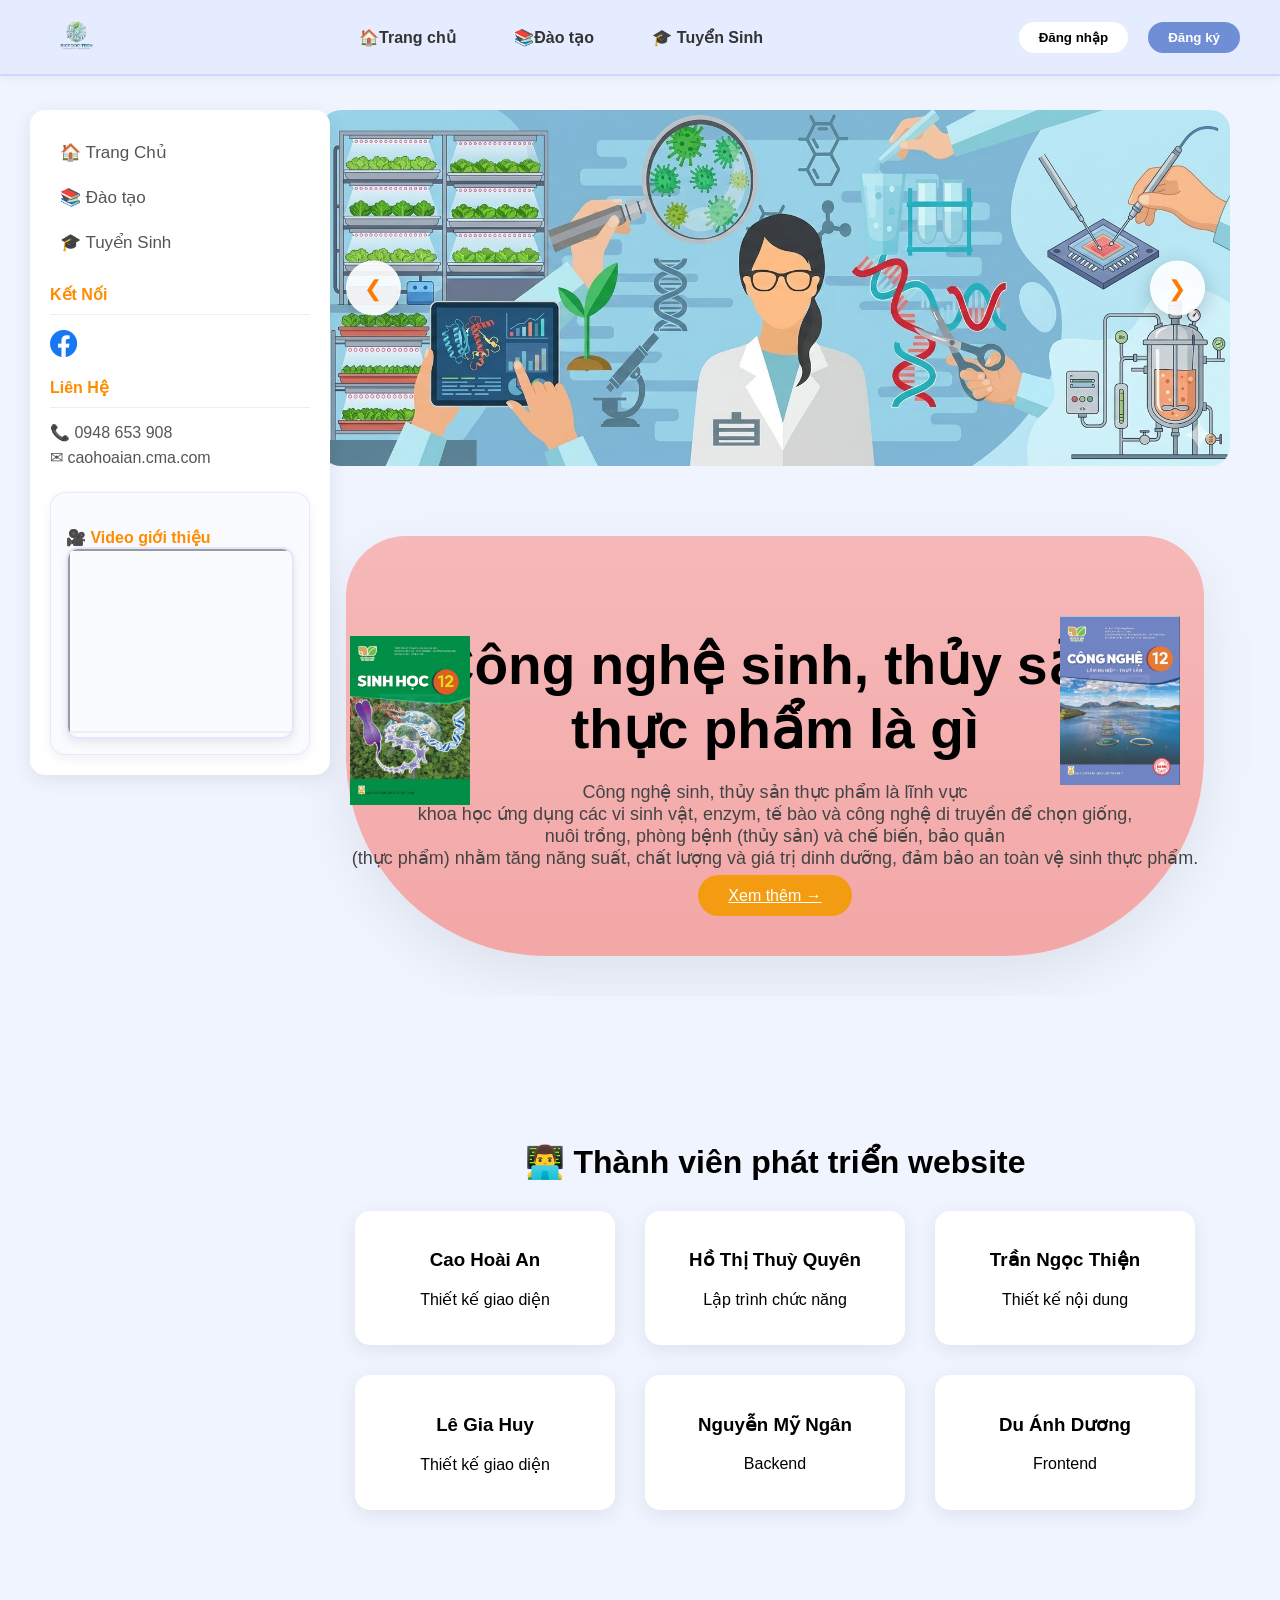
<file: index.html>
<!DOCTYPE html>
        <html lang="vi">
        <head>
        <meta charset="UTF-8">
        <meta name="viewport" content="width=device-width, initial-scale=1.0">
        <title>Nhóm 1</title>
        <link rel="stylesheet" href="https://cdnjs.cloudflare.com/ajax/libs/font-awesome/6.0.0/css/all.min.css">

        <style>

        :root {
            --primary-bg: #f0f4ff;
            --card-bg: rgba(255, 255, 255, 0.8);
            --accent-blue: #708ed6;
            --text-dark: #333;
            --shadow: 0 8px 32px rgba(0, 0, 0, 0.1);
        }

        body {
            font-family: 'Segoe UI', sans-serif;
            background-color: var(--primary-bg);
            margin: 0;
            padding: 0;
        }

        /* ===== HEADER ===== */
    header{
    display:flex;
    justify-content:space-between;
    align-items:center;

    padding:15px 40px;

    position:fixed;
    top:0;
    left:0;
    right:0;

    background:#e6ecff; /* màu menu mới */

    border-bottom:2px solid #cfd8ff; /* đường viền */

    box-shadow:0 2px 10px rgba(0,0,0,0.05);

    z-index:1000;
    box-sizing:border-box;
    }
    nav a{
    text-decoration:none;
    color:#333;
    margin:0 15px;
    font-weight:600;
    padding:6px 12px;
    border-radius:8px;
    transition:0.25s;
    }

    /* Hover menu trên */
    nav a:hover{
    background:#ffd86b;
    color:#000;
    box-shadow:0 2px 6px rgba(0,0,0,0.1);
    }
        .auth-buttons button {
            padding: 8px 20px;
            border-radius: 20px;
            border: none;
            cursor: pointer;
            margin-left: 10px;
            font-weight: bold;
        }

        .btn-login { background: white; border: 1px solid #ddd; }
        .btn-signup { background: var(--accent-blue); color: white; }

        /* ===== SLIDER ===== */
        .banner {
            position: relative;
            width: 90%;
            margin: 30px auto;
            overflow: hidden;
            border-radius: 20px;
            
        }

        .slides {
            display: flex;
            transition: transform 0.6s ease;
        }

        .slide {
            min-width: 100%;
        }

        .slide-img {
            width: 100%;
            height: auto;   /* QUAN TRỌNG */
            display: block;
        }

            

        /* ===== ARROWS ĐẸP HƠN ===== */
        .prev, .next {
            position: absolute;
            top: 50%;
            transform: translateY(-50%);
            width: 55px;
            height: 55px;
            border-radius: 50%;
            border: none;
            background: rgba(255,255,255,0.9);
            color: #ff7a00;
            font-size: 22px;
            cursor: pointer;
            display: flex;
            align-items: center;
            justify-content: center;
            transition: 0.3s;
            box-shadow: 0 5px 20px rgba(0,0,0,0.2);
        }

        .prev:hover, .next:hover {
            background: #ff7a00;
            color: white;
            transform: translateY(-50%) scale(1.1);
        }

        .prev { left: 25px; }
        .next { right: 25px; }
        /* ===== CONTENT GRID ===== */
        .container {
            max-width: 1200px;
            margin: 40px auto;
            padding: 0 20px;
        }

        .grid-layout {
            display: grid;
            grid-template-columns: 1.5fr 1fr 1fr;
            gap: 20px;
        }

        .card {
            background: var(--card-bg);
            border-radius: 20px;
            padding: 20px;
            box-shadow: var(--shadow);
        }

        .member-item {
            background: #eef2ff;
            padding: 10px;
            border-radius: 12px;
            margin-bottom: 8px;
            display: flex;
            align-items: center;
            text-decoration: none;
            color: inherit;
            transition: 0.3s;
        }

        .member-item:hover { background: #dce4ff; }

        .info-card {
            display: flex;
            gap: 10px;
            padding: 10px;
            background: white;
            border-radius: 12px;
            margin-bottom: 10px;
        }
        /* ===== SECTION VĂN HỌC DÂN GIAN ===== */

        .folk-section{
            width:100%;
            min-height:80vh;
            display:flex;
            flex-direction:column;
            justify-content:center;
            align-items:center;
            text-align:center;
            padding:80px 20px;
        }

        .folk-section h1{
            font-size:45px;
            margin-bottom:20px;
        }

        .folk-section p{
            max-width:700px;
            font-size:18px;
            line-height:1.7;
        }

        .folk-img img{
            width:320px;
            margin-top:30px;
        }

        /* HIỆU ỨNG XUẤT HIỆN */
        .reveal{
            opacity:0;
            transform: translateY(80px);
            transition: all 1s ease;
        }

        .reveal.active{
            opacity:1;
            transform: translateY(0);
        }
        /* HERO */

        .hero{
            position:relative;
            height:500px;
            display:flex;
            justify-content:center;
            align-items:center;
            text-align:center;
            overflow:hidden;
        }

        /* nền hồng */

        .hero-bg{
            position:absolute;
            width:85%;
            height:420px;
            background:linear-gradient(180deg,#f6b8b8,#f3a7a7);
            border-radius:60px 60px 200px 200px;
            top:40px;
            z-index:-1;
            box-shadow:0 20px 60px rgba(0,0,0,0.08);
        }

        /* chữ */

        .hero-content h1{
            font-size:55px;
            margin-bottom:20px;
        }

        .hero-content p{
            font-size:18px;
            color:#444;
        }

        /* nút */

        .btn-main{
            margin-top:20px;
            padding:12px 30px;
            border:none;
            border-radius:30px;
            background:#f39c12;
            color:white;
            font-size:16px;
            cursor:pointer;
        }

        .btn-main:hover{
            transform:scale(1.05);  
        }
        .book{
        position:absolute;
        width:120px;
        animation:floatBook 5s ease-in-out infinite;
        }

        .book1{
        left:80px;
        top:140px;
        }

        .book2{
        right:100px;
        top:120px;
        }

        @keyframes floatBook{

        0%{
        transform:translateY(0px) rotate(-5deg);
        }

        50%{
        transform:translateY(-25px) rotate(5deg);
        }

        100%{
        transform:translateY(0px) rotate(-5deg);
        }

        }
        .popup{
            display:none;
            position:fixed;
            top:0;
            left:0;
            width:100%;
            height:100%;
            background:rgba(0,0,0,0.5);
            justify-content:center;
            align-items:center;
        }

        .popup-content{
            background:white;
            padding:30px;
            width:350px;
            border-radius:15px;
            text-align:center;
        }

        .popup-content input{
            width:100%;
            padding:10px;
            margin:10px 0;
            border:1px solid #ccc;
            border-radius:8px;
        }

        .submit-btn{
            width:100%;
            padding:10px;
            background:#4CAF50;
            color:white;
            border:none;
            border-radius:8px;
            cursor:pointer;
        }

        .close{
            float:right;
            font-size:22px;
            cursor:pointer;
        }
        .auth-buttons{
        display:flex;
        align-items:center;
        gap:10px;
    }
    /* ===== SIDEBAR ===== */

    .sidebar{
        width:260px;
        position:fixed;   /* QUAN TRỌNG */
        left:30px;
        top:110px;

        background:white;
        border-radius:15px;
        padding:20px;

        box-shadow:0 5px 20px rgba(0,0,0,0.08);
    }
    .menu{
        list-style:none;
        padding:0;
        margin:0;
    }

    .menu li{
        padding:12px 10px;
        font-size:17px;
        color:#555;
        display:flex;
        align-items:center;
        gap:10px;
        cursor:pointer;
        border-radius:8px;
        transition:0.25s;
    }

    .menu li:hover{
        background:#fff3cd;
        color:#ff8c00;
    }

    /* Tiêu đề */
    .section-title{
        margin-top:20px;
        color:#ff8c00;
        font-weight:bold;
    }

    /* đường gạch */
    .divider{
        height:1px;
        background:#eee;
        margin:10px 0 15px 0;
    }

    /* icon mạng */
    .social{
        display:flex;
        gap:15px;
        margin-bottom:10px;
    }

    .social i{
        font-size:28px;
        cursor:pointer;
    }

    /* liên hệ */
    .contact p{
        margin:6px 0;
        color:#555;
    }
    body{
        margin-left:270px;
        padding-top:80px; /* tạo khoảng trống cho header */
    }
    .container{
        margin-left:320px;
    }
    .menu a{
        text-decoration:none;
        color:inherit;
        width:100%;
    }
    .logo img{
        height:40px;
        width:auto;
    }
    /* ===== MOBILE ===== */
@media (max-width: 768px){

header{
flex-direction:column;
gap:10px;
padding:15px;
}

nav{
display:flex;
flex-wrap:wrap;
justify-content:center;
}

.banner{
width:95%;
margin-top:120px;
}

/* Sidebar biến mất trên điện thoại */
.sidebar{
display:none;
}

/* bỏ margin lớn */
body{
margin-left:0;
}

.container{
margin-left:0;
}

/* grid tự xuống hàng */
.grid-layout{
grid-template-columns:1fr;
}

/* chữ hero nhỏ lại */
.hero-content h1{
font-size:30px;
}

.hero-content p{
font-size:15px;
}

/* ảnh sách nhỏ lại */
.book{
width:70px;
}

}
/* ===== VIDEO BOX BÊN PHẢI ===== */
.video-box{
    margin-top:25px;

    background:#f9fbff;
    border-radius:15px;

    padding:15px;

    border:1px solid #e5e9ff;

    box-shadow:0 4px 12px rgba(0,0,0,0.06);
}
/* tiêu đề */
.video-title{
    font-weight: 600;
    color: #ff8800;
    margin-bottom: 12px;
    font-size: 16px;
}

/* khung video */
.video-frame{
    border-radius:12px;
    overflow:hidden;

    border:2px solid #e2e6ff;

    box-shadow:0 4px 10px rgba(0,0,0,0.08);
}

/* hiệu ứng hover */
.video-frame:hover{
    transform: translateY(-4px);
    box-shadow: 
    0 0 0 3px #fff,
    0 10px 25px rgba(0,0,0,0.18);
}

/* video */
.video-frame iframe{
    width: 100%;
    height: 180px;
}
.member-section{
    width:90%;
    margin:80px auto;
    padding:40px 0;
    text-align:center;
}

.member-section h2{
    font-size:32px;
    margin-bottom:30px;
}

.member-grid{
    display:flex;
    justify-content:center;
    gap:30px;
    flex-wrap:wrap;
}

.member-card{
    width:220px;
    background:white;
    border-radius:15px;
    padding:20px;
    box-shadow:0 5px 20px rgba(0,0,0,0.08);
    transition:0.3s;
}

.member-card:hover{
    transform:translateY(-8px);
}

.member-card img{
    width:100px;
    height:100px;
    border-radius:50%;
    margin-bottom:10px;
}
        </style>

        </head>

        <body>

        <header>
           <div class="logo">
        <img src="logosinh.png" alt="Logo Website">  
    </div>

            <nav>
            <a href="index.html">🏠Trang chủ</a>
            <a href="nhom1muc2.html">📚Đào tạo</a>
           <a href="tuyensinh.html">🎓 Tuyển Sinh</a>
        </nav>

            <div class="auth-buttons">
                <button class="btn-login" onclick="openLogin()">Đăng nhập</button>

        <button class="btn-signup" onclick="openRegister()">Đăng ký</button>
            </div>
        </header>

        <!-- ===== SLIDER ===== -->
       <div class="banner">

<div class="slides">

<!-- Slide 1 -->
<div class="slide">
<img src="sinhhoc1.png" class="slide-img">
</div>

<!-- Slide 2 -->
<div class="slide">
<img src="sinhhoc2.png" class="slide-img">
</div>

<!-- Slide 3 -->
<div class="slide">
<img src="nhom1.jpg" class="slide-img">
</div>

</div>

<button class="prev">❮</button>
<button class="next">❯</button>

</div>
        <section class="hero reveal">

        <div class="hero-bg"></div>

        <div class="hero-content">

            <h1>Công nghệ sinh, thủy sản<br>
     thực phẩm là gì </h1>
            <p>
             Công nghệ sinh, thủy sản thực phẩm là lĩnh vực <br>khoa học ứng dụng các vi sinh vật, enzym, tế bào và công nghệ di truyền để chọn giống, <br>
             nuôi trồng, phòng bệnh (thủy sản) và chế biến, bảo quản <br>(thực phẩm) nhằm tăng năng suất, chất lượng và giá trị dinh dưỡng, đảm bảo an toàn vệ sinh thực phẩm. 
            </p>
    <a href="nhom1muc2.html" class="btn-main">Xem thêm →</a>
        </div>

        <!-- SÁCH BAY -->
        <img src="sgksinh.jpeg" class="book book1">
        <img src="sgkcn.png" class="book book2">

        </section>

        <script>
        const slides = document.querySelector('.slides');
        const slide = document.querySelectorAll('.slide');
        const nextBtn = document.querySelector('.next');
        const prevBtn = document.querySelector('.prev');

        let index = 0;
        const totalSlides = slide.length;

        function updateSlide() {
            slides.style.transform = `translateX(-${index * 100}%)`;
        }

        nextBtn.addEventListener('click', () => {
            index = (index + 1) % totalSlides;
            updateSlide();
        });

        prevBtn.addEventListener('click', () => {
            index = (index - 1 + totalSlides) % totalSlides;
            updateSlide();
        });
        </script>
        <script>

        function revealOnScroll(){
            const reveals = document.querySelectorAll(".reveal");

            for(let i = 0; i < reveals.length; i++){

                let windowHeight = window.innerHeight;
                let elementTop = reveals[i].getBoundingClientRect().top;
                let visible = 150;

                if(elementTop < windowHeight - visible){
                    reveals[i].classList.add("active");
                }
            }
        }

        window.addEventListener("scroll", revealOnScroll);

        </script>
        <script>

        function openLogin(){
            document.getElementById("loginForm").style.display="flex";
        }

        function openRegister(){
            document.getElementById("registerForm").style.display="flex";
        }

        function closeForm(id){
            document.getElementById(id).style.display="none";
        }

        function switchToRegister(){
            closeForm("loginForm");
            openRegister();
        }

        function switchToLogin(){
            closeForm("registerForm");
            openLogin();
        }

        </script>

        </section>

        <!-- FORM ĐĂNG NHẬP -->
        <div id="loginForm" class="popup">
            <div class="popup-content">
                <span class="close" onclick="closeForm('loginForm')">&times;</span>

                <h2>Đăng nhập</h2>

                <input type="text" id="loginUser" placeholder="Tên đăng nhập">
    <input type="password" id="loginPass" placeholder="Mật khẩu">

    <button class="submit-btn" onclick="login()">Đăng nhập</button>

                <p>Chưa có tài khoản?
                <a href="#" onclick="switchToRegister()">Đăng ký</a>
                </p>
            </div>
        </div>

        <!-- FORM ĐĂNG KÝ -->
        <div id="registerForm" class="popup">
            <div class="popup-content">
                <span class="close" onclick="closeForm('registerForm')">&times;</span>

                <h2>Đăng ký</h2>

             <input type="text" id="regUser" placeholder="Tên đăng nhập">
        <input type="email" id="regEmail" placeholder="Email">
        <input type="password" id="regPass" placeholder="Mật khẩu">

                <button class="submit-btn" onclick="register()">Đăng ký</button>

                <p>Đã có tài khoản?
                <a href="#" onclick="switchToLogin()">Đăng nhập</a>
                </p>
            </div>
        </div>
        <script>

        function register() {

        let username = document.getElementById("regUser").value;
        let email = document.getElementById("regEmail").value;
        let password = document.getElementById("regPass").value;

        if(username === "" || email === "" || password === ""){
        alert("Vui lòng nhập đầy đủ thông tin!");
        return;
        }

        localStorage.setItem("username", username);
        localStorage.setItem("password", password);

        alert("Đăng ký thành công!");

        closeForm('registerForm');

        }
    function login(){

    let username = document.getElementById("loginUser").value;
    let password = document.getElementById("loginPass").value;

    let savedUser = localStorage.getItem("username");
    let savedPass = localStorage.getItem("password");

    if(username === savedUser && password === savedPass){

    alert("Đăng nhập thành công!");

    closeForm("loginForm");

    /* Lưu trạng thái đăng nhập */
    localStorage.setItem("loggedUser", username);

    /* Hiển thị tài khoản */
    showUser();

    }
    else{
    alert("Sai tên đăng nhập hoặc mật khẩu!");
    }

    }
    function showUser(){

    let user = localStorage.getItem("loggedUser");

    if(user){

    document.querySelector(".auth-buttons").innerHTML =
    `
    <span style="font-weight:bold">👤 ${user}</span>
    <button onclick="logout()" class="btn-login">Đăng xuất</button>
    `;

    }

    }
    function logout(){

    localStorage.removeItem("loggedUser");

    location.reload();

    }
    showUser();
        </script>
 <div class="sidebar">

<ul class="menu">

<li>
<a href="index.html">🏠 Trang Chủ</a>
</li>

<li>
<a href="nhom1muc2.html">📚 Đào tạo</a>
</li>

<li>
<a href="tuyensinh.html">🎓 Tuyển Sinh</a>
</li>

</ul>

<div class="section-title">Kết Nối</div>
<div class="divider"></div>

<div class="social">
<a href="https://www.facebook.com/an.hoai.632958" target="_blank">
<i class="fab fa-facebook" style="color:#1877f2"></i>
</a>
</div>

<div class="section-title">Liên Hệ</div>
<div class="divider"></div>

<div class="contact">
<p>📞 0948 653 908</p>
<p>✉ caohoaian.cma.com</p>
</div>

<!-- VIDEO -->
<div class="video-box">

<div class="section-title">🎥 Video giới thiệu</div>

<div class="video-frame">

<iframe
src="https://www.youtube.com/embed/QEPJjM1hpuE"
allowfullscreen>
</iframe>

</div>

</div>

</div>
<section class="member-section">

<h2>👨‍💻 Thành viên phát triển website</h2>

<div class="member-grid">

<div class="member-card">

<h3>Cao Hoài An</h3>
<p>Thiết kế giao diện</p>
</div>

<div class="member-card">

<h3>Hồ Thị Thuỳ Quyên
</h3>
<p>Lập trình chức năng</p>
</div>

<div class="member-card">

<h3>Trần Ngọc Thiện
</h3>
<p>Thiết kế nội dung</p>
</div>

<div class="member-card">

<h3>Lê Gia Huy
</h3>
<p>Thiết kế giao diện</p>
</div>

<div class="member-card">

<h3>Nguyễn Mỹ Ngân
</h3>
<p>Backend</p>
</div>

<div class="member-card">

<h3>Du Ánh Dương
</h3>
<p>Frontend</p>
</div>

</div>

</section>
</file>
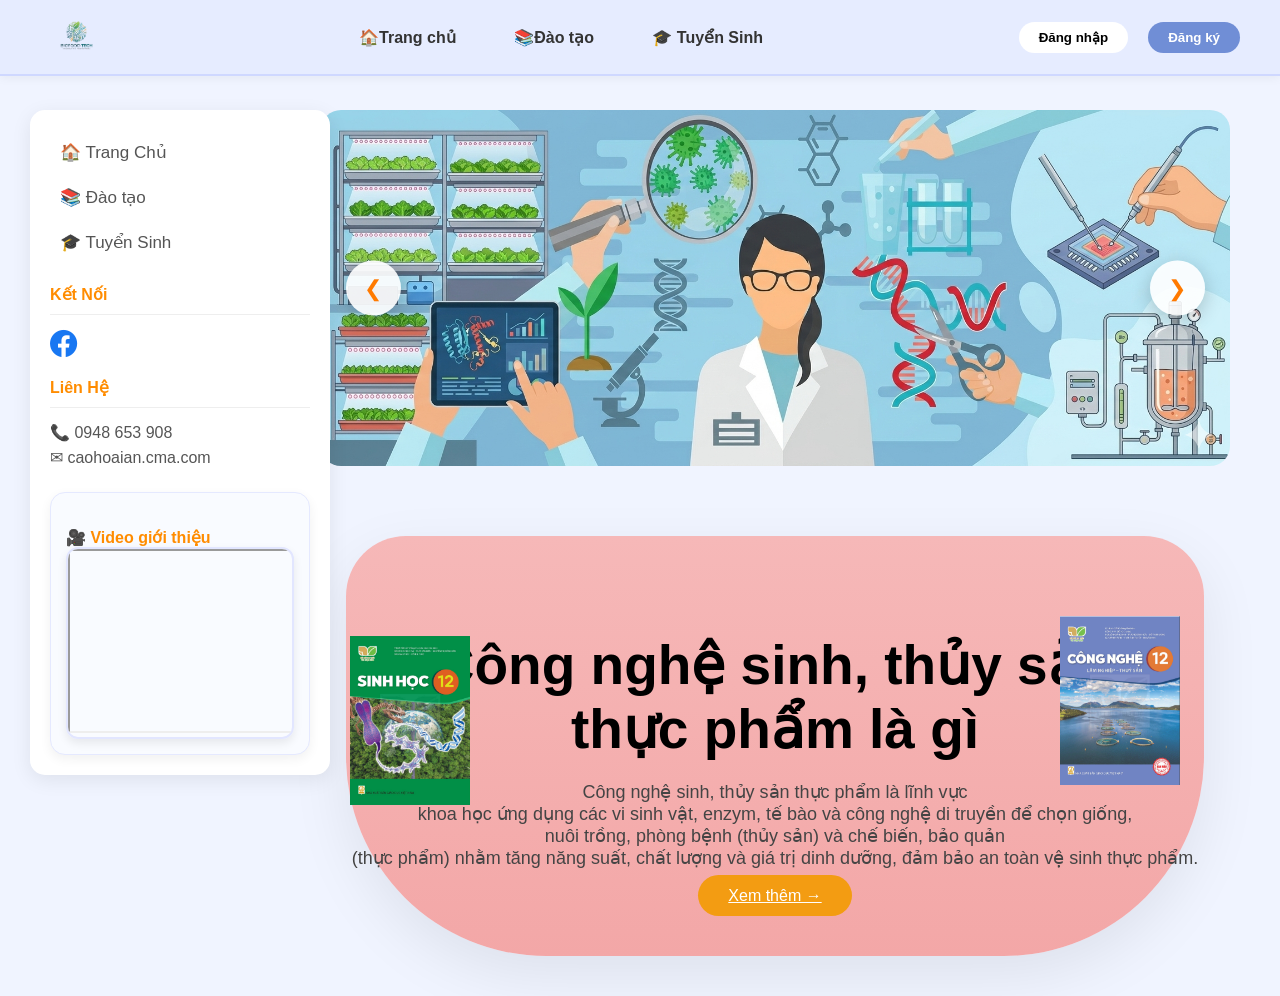
<file: nhom1.html>
<!DOCTYPE html>
        <html lang="vi">
        <head>
        <meta charset="UTF-8">
        <meta name="viewport" content="width=device-width, initial-scale=1.0">
        <title>Nhóm 1</title>
        <link rel="stylesheet" href="https://cdnjs.cloudflare.com/ajax/libs/font-awesome/6.0.0/css/all.min.css">

        <style>

        :root {
            --primary-bg: #f0f4ff;
            --card-bg: rgba(255, 255, 255, 0.8);
            --accent-blue: #708ed6;
            --text-dark: #333;
            --shadow: 0 8px 32px rgba(0, 0, 0, 0.1);
        }

        body {
            font-family: 'Segoe UI', sans-serif;
            background-color: var(--primary-bg);
            margin: 0;
            padding: 0;
        }

        /* ===== HEADER ===== */
    header{
    display:flex;
    justify-content:space-between;
    align-items:center;

    padding:15px 40px;

    position:fixed;
    top:0;
    left:0;
    right:0;

    background:#e6ecff; /* màu menu mới */

    border-bottom:2px solid #cfd8ff; /* đường viền */

    box-shadow:0 2px 10px rgba(0,0,0,0.05);

    z-index:1000;
    box-sizing:border-box;
    }
    nav a{
    text-decoration:none;
    color:#333;
    margin:0 15px;
    font-weight:600;
    padding:6px 12px;
    border-radius:8px;
    transition:0.25s;
    }

    /* Hover menu trên */
    nav a:hover{
    background:#ffd86b;
    color:#000;
    box-shadow:0 2px 6px rgba(0,0,0,0.1);
    }
        .auth-buttons button {
            padding: 8px 20px;
            border-radius: 20px;
            border: none;
            cursor: pointer;
            margin-left: 10px;
            font-weight: bold;
        }

        .btn-login { background: white; border: 1px solid #ddd; }
        .btn-signup { background: var(--accent-blue); color: white; }

        /* ===== SLIDER ===== */
        .banner {
            position: relative;
            width: 90%;
            margin: 30px auto;
            overflow: hidden;
            border-radius: 20px;
            
        }

        .slides {
            display: flex;
            transition: transform 0.6s ease;
        }

        .slide {
            min-width: 100%;
        }

        .slide-img {
            width: 100%;
            height: auto;   /* QUAN TRỌNG */
            display: block;
        }

            

        /* ===== ARROWS ĐẸP HƠN ===== */
        .prev, .next {
            position: absolute;
            top: 50%;
            transform: translateY(-50%);
            width: 55px;
            height: 55px;
            border-radius: 50%;
            border: none;
            background: rgba(255,255,255,0.9);
            color: #ff7a00;
            font-size: 22px;
            cursor: pointer;
            display: flex;
            align-items: center;
            justify-content: center;
            transition: 0.3s;
            box-shadow: 0 5px 20px rgba(0,0,0,0.2);
        }

        .prev:hover, .next:hover {
            background: #ff7a00;
            color: white;
            transform: translateY(-50%) scale(1.1);
        }

        .prev { left: 25px; }
        .next { right: 25px; }
        /* ===== CONTENT GRID ===== */
        .container {
            max-width: 1200px;
            margin: 40px auto;
            padding: 0 20px;
        }

        .grid-layout {
            display: grid;
            grid-template-columns: 1.5fr 1fr 1fr;
            gap: 20px;
        }

        .card {
            background: var(--card-bg);
            border-radius: 20px;
            padding: 20px;
            box-shadow: var(--shadow);
        }

        .member-item {
            background: #eef2ff;
            padding: 10px;
            border-radius: 12px;
            margin-bottom: 8px;
            display: flex;
            align-items: center;
            text-decoration: none;
            color: inherit;
            transition: 0.3s;
        }

        .member-item:hover { background: #dce4ff; }

        .info-card {
            display: flex;
            gap: 10px;
            padding: 10px;
            background: white;
            border-radius: 12px;
            margin-bottom: 10px;
        }
        /* ===== SECTION VĂN HỌC DÂN GIAN ===== */

        .folk-section{
            width:100%;
            min-height:80vh;
            display:flex;
            flex-direction:column;
            justify-content:center;
            align-items:center;
            text-align:center;
            padding:80px 20px;
        }

        .folk-section h1{
            font-size:45px;
            margin-bottom:20px;
        }

        .folk-section p{
            max-width:700px;
            font-size:18px;
            line-height:1.7;
        }

        .folk-img img{
            width:320px;
            margin-top:30px;
        }

        /* HIỆU ỨNG XUẤT HIỆN */
        .reveal{
            opacity:0;
            transform: translateY(80px);
            transition: all 1s ease;
        }

        .reveal.active{
            opacity:1;
            transform: translateY(0);
        }
        /* HERO */

        .hero{
            position:relative;
            height:500px;
            display:flex;
            justify-content:center;
            align-items:center;
            text-align:center;
            overflow:hidden;
        }

        /* nền hồng */

        .hero-bg{
            position:absolute;
            width:85%;
            height:420px;
            background:linear-gradient(180deg,#f6b8b8,#f3a7a7);
            border-radius:60px 60px 200px 200px;
            top:40px;
            z-index:-1;
            box-shadow:0 20px 60px rgba(0,0,0,0.08);
        }

        /* chữ */

        .hero-content h1{
            font-size:55px;
            margin-bottom:20px;
        }

        .hero-content p{
            font-size:18px;
            color:#444;
        }

        /* nút */

        .btn-main{
            margin-top:20px;
            padding:12px 30px;
            border:none;
            border-radius:30px;
            background:#f39c12;
            color:white;
            font-size:16px;
            cursor:pointer;
        }

        .btn-main:hover{
            transform:scale(1.05);  
        }
        .book{
        position:absolute;
        width:120px;
        animation:floatBook 5s ease-in-out infinite;
        }

        .book1{
        left:80px;
        top:140px;
        }

        .book2{
        right:100px;
        top:120px;
        }

        @keyframes floatBook{

        0%{
        transform:translateY(0px) rotate(-5deg);
        }

        50%{
        transform:translateY(-25px) rotate(5deg);
        }

        100%{
        transform:translateY(0px) rotate(-5deg);
        }

        }
        .popup{
            display:none;
            position:fixed;
            top:0;
            left:0;
            width:100%;
            height:100%;
            background:rgba(0,0,0,0.5);
            justify-content:center;
            align-items:center;
        }

        .popup-content{
            background:white;
            padding:30px;
            width:350px;
            border-radius:15px;
            text-align:center;
        }

        .popup-content input{
            width:100%;
            padding:10px;
            margin:10px 0;
            border:1px solid #ccc;
            border-radius:8px;
        }

        .submit-btn{
            width:100%;
            padding:10px;
            background:#4CAF50;
            color:white;
            border:none;
            border-radius:8px;
            cursor:pointer;
        }

        .close{
            float:right;
            font-size:22px;
            cursor:pointer;
        }
        .auth-buttons{
        display:flex;
        align-items:center;
        gap:10px;
    }
    /* ===== SIDEBAR ===== */

    .sidebar{
        width:260px;
        position:fixed;   /* QUAN TRỌNG */
        left:30px;
        top:110px;

        background:white;
        border-radius:15px;
        padding:20px;

        box-shadow:0 5px 20px rgba(0,0,0,0.08);
    }
    .menu{
        list-style:none;
        padding:0;
        margin:0;
    }

    .menu li{
        padding:12px 10px;
        font-size:17px;
        color:#555;
        display:flex;
        align-items:center;
        gap:10px;
        cursor:pointer;
        border-radius:8px;
        transition:0.25s;
    }

    .menu li:hover{
        background:#fff3cd;
        color:#ff8c00;
    }

    /* Tiêu đề */
    .section-title{
        margin-top:20px;
        color:#ff8c00;
        font-weight:bold;
    }

    /* đường gạch */
    .divider{
        height:1px;
        background:#eee;
        margin:10px 0 15px 0;
    }

    /* icon mạng */
    .social{
        display:flex;
        gap:15px;
        margin-bottom:10px;
    }

    .social i{
        font-size:28px;
        cursor:pointer;
    }

    /* liên hệ */
    .contact p{
        margin:6px 0;
        color:#555;
    }
    body{
        margin-left:270px;
        padding-top:80px; /* tạo khoảng trống cho header */
    }
    .container{
        margin-left:320px;
    }
    .menu a{
        text-decoration:none;
        color:inherit;
        width:100%;
    }
    .logo img{
        height:40px;
        width:auto;
    }
    /* ===== MOBILE ===== */
@media (max-width: 768px){

header{
flex-direction:column;
gap:10px;
padding:15px;
}

nav{
display:flex;
flex-wrap:wrap;
justify-content:center;
}

.banner{
width:95%;
margin-top:120px;
}

/* Sidebar biến mất trên điện thoại */
.sidebar{
display:none;
}

/* bỏ margin lớn */
body{
margin-left:0;
}

.container{
margin-left:0;
}

/* grid tự xuống hàng */
.grid-layout{
grid-template-columns:1fr;
}

/* chữ hero nhỏ lại */
.hero-content h1{
font-size:30px;
}

.hero-content p{
font-size:15px;
}

/* ảnh sách nhỏ lại */
.book{
width:70px;
}

}
/* ===== VIDEO BOX BÊN PHẢI ===== */
.video-box{
    margin-top:25px;

    background:#f9fbff;
    border-radius:15px;

    padding:15px;

    border:1px solid #e5e9ff;

    box-shadow:0 4px 12px rgba(0,0,0,0.06);
}
/* tiêu đề */
.video-title{
    font-weight: 600;
    color: #ff8800;
    margin-bottom: 12px;
    font-size: 16px;
}

/* khung video */
.video-frame{
    border-radius:12px;
    overflow:hidden;

    border:2px solid #e2e6ff;

    box-shadow:0 4px 10px rgba(0,0,0,0.08);
}

/* hiệu ứng hover */
.video-frame:hover{
    transform: translateY(-4px);
    box-shadow: 
    0 0 0 3px #fff,
    0 10px 25px rgba(0,0,0,0.18);
}

/* video */
.video-frame iframe{
    width: 100%;
    height: 180px;
}
        </style>

        </head>

        <body>

        <header>
           <div class="logo">
        <img src="logosinh.png" alt="Logo Website">  
    </div>

            <nav>
            <a href="nhom1.html">🏠Trang chủ</a>
            <a href="nhom1muc2.html">📚Đào tạo</a>
           <a href="tuyensinh.html">🎓 Tuyển Sinh</a>
        </nav>

            <div class="auth-buttons">
                <button class="btn-login" onclick="openLogin()">Đăng nhập</button>

        <button class="btn-signup" onclick="openRegister()">Đăng ký</button>
            </div>
        </header>

        <!-- ===== SLIDER ===== -->
        <div class="banner">
            <div class="slides">
                <div class="slide">
                    <div>
            <img src="sinhhoc1.png" alt="hình nền" class="slide-img" >
            </div>
                    
                </div>  
            <img src="sinhhoc2.png" alt="hình nền" class="slide-img">
                <div class="slide">
                    <div>
                       
                    </div>
                </div>
            </div>

            <button class="prev">❮</button>
            <button class="next">❯</button>
        </div>
        <section class="hero reveal">

        <div class="hero-bg"></div>

        <div class="hero-content">

            <h1>Công nghệ sinh, thủy sản<br>
     thực phẩm là gì </h1>
            <p>
             Công nghệ sinh, thủy sản thực phẩm là lĩnh vực <br>khoa học ứng dụng các vi sinh vật, enzym, tế bào và công nghệ di truyền để chọn giống, <br>
             nuôi trồng, phòng bệnh (thủy sản) và chế biến, bảo quản <br>(thực phẩm) nhằm tăng năng suất, chất lượng và giá trị dinh dưỡng, đảm bảo an toàn vệ sinh thực phẩm. 
            </p>
    <a href="nhom1muc2.html" class="btn-main">Xem thêm →</a>
        </div>

        <!-- SÁCH BAY -->
        <img src="sgksinh.jpeg" class="book book1">
        <img src="sgkcn.png" class="book book2">

        </section>

        <script>
        const slides = document.querySelector('.slides');
        const slide = document.querySelectorAll('.slide');
        const nextBtn = document.querySelector('.next');
        const prevBtn = document.querySelector('.prev');

        let index = 0;
        const totalSlides = slide.length;

        function updateSlide() {
            slides.style.transform = `translateX(-${index * 100}%)`;
        }

        nextBtn.addEventListener('click', () => {
            index = (index + 1) % totalSlides;
            updateSlide();
        });

        prevBtn.addEventListener('click', () => {
            index = (index - 1 + totalSlides) % totalSlides;
            updateSlide();
        });
        </script>
        <script>

        function revealOnScroll(){
            const reveals = document.querySelectorAll(".reveal");

            for(let i = 0; i < reveals.length; i++){

                let windowHeight = window.innerHeight;
                let elementTop = reveals[i].getBoundingClientRect().top;
                let visible = 150;

                if(elementTop < windowHeight - visible){
                    reveals[i].classList.add("active");
                }
            }
        }

        window.addEventListener("scroll", revealOnScroll);

        </script>
        <script>

        function openLogin(){
            document.getElementById("loginForm").style.display="flex";
        }

        function openRegister(){
            document.getElementById("registerForm").style.display="flex";
        }

        function closeForm(id){
            document.getElementById(id).style.display="none";
        }

        function switchToRegister(){
            closeForm("loginForm");
            openRegister();
        }

        function switchToLogin(){
            closeForm("registerForm");
            openLogin();
        }

        </script>

        </section>

        <!-- FORM ĐĂNG NHẬP -->
        <div id="loginForm" class="popup">
            <div class="popup-content">
                <span class="close" onclick="closeForm('loginForm')">&times;</span>

                <h2>Đăng nhập</h2>

                <input type="text" id="loginUser" placeholder="Tên đăng nhập">
    <input type="password" id="loginPass" placeholder="Mật khẩu">

    <button class="submit-btn" onclick="login()">Đăng nhập</button>

                <p>Chưa có tài khoản?
                <a href="#" onclick="switchToRegister()">Đăng ký</a>
                </p>
            </div>
        </div>

        <!-- FORM ĐĂNG KÝ -->
        <div id="registerForm" class="popup">
            <div class="popup-content">
                <span class="close" onclick="closeForm('registerForm')">&times;</span>

                <h2>Đăng ký</h2>

             <input type="text" id="regUser" placeholder="Tên đăng nhập">
        <input type="email" id="regEmail" placeholder="Email">
        <input type="password" id="regPass" placeholder="Mật khẩu">

                <button class="submit-btn" onclick="register()">Đăng ký</button>

                <p>Đã có tài khoản?
                <a href="#" onclick="switchToLogin()">Đăng nhập</a>
                </p>
            </div>
        </div>
        <script>

        function register() {

        let username = document.getElementById("regUser").value;
        let email = document.getElementById("regEmail").value;
        let password = document.getElementById("regPass").value;

        if(username === "" || email === "" || password === ""){
        alert("Vui lòng nhập đầy đủ thông tin!");
        return;
        }

        localStorage.setItem("username", username);
        localStorage.setItem("password", password);

        alert("Đăng ký thành công!");

        closeForm('registerForm');

        }
    function login(){

    let username = document.getElementById("loginUser").value;
    let password = document.getElementById("loginPass").value;

    let savedUser = localStorage.getItem("username");
    let savedPass = localStorage.getItem("password");

    if(username === savedUser && password === savedPass){

    alert("Đăng nhập thành công!");

    closeForm("loginForm");

    /* Lưu trạng thái đăng nhập */
    localStorage.setItem("loggedUser", username);

    /* Hiển thị tài khoản */
    showUser();

    }
    else{
    alert("Sai tên đăng nhập hoặc mật khẩu!");
    }

    }
    function showUser(){

    let user = localStorage.getItem("loggedUser");

    if(user){

    document.querySelector(".auth-buttons").innerHTML =
    `
    <span style="font-weight:bold">👤 ${user}</span>
    <button onclick="logout()" class="btn-login">Đăng xuất</button>
    `;

    }

    }
    function logout(){

    localStorage.removeItem("loggedUser");

    location.reload();

    }
    showUser();
        </script>
 <div class="sidebar">

<ul class="menu">

<li>
<a href="nhom1.html">🏠 Trang Chủ</a>
</li>

<li>
<a href="nhom1muc2.html">📚 Đào tạo</a>
</li>

<li>
<a href="tuyensinh.html">🎓 Tuyển Sinh</a>
</li>

</ul>

<div class="section-title">Kết Nối</div>
<div class="divider"></div>

<div class="social">
<a href="https://www.facebook.com/an.hoai.632958" target="_blank">
<i class="fab fa-facebook" style="color:#1877f2"></i>
</a>
</div>

<div class="section-title">Liên Hệ</div>
<div class="divider"></div>

<div class="contact">
<p>📞 0948 653 908</p>
<p>✉ caohoaian.cma.com</p>
</div>

<!-- VIDEO -->
<div class="video-box">

<div class="section-title">🎥 Video giới thiệu</div>

<div class="video-frame">

<iframe
src="https://www.youtube.com/embed/QEPJjM1hpuE"
allowfullscreen>
</iframe>

</div>

</div>

</div>
</file>
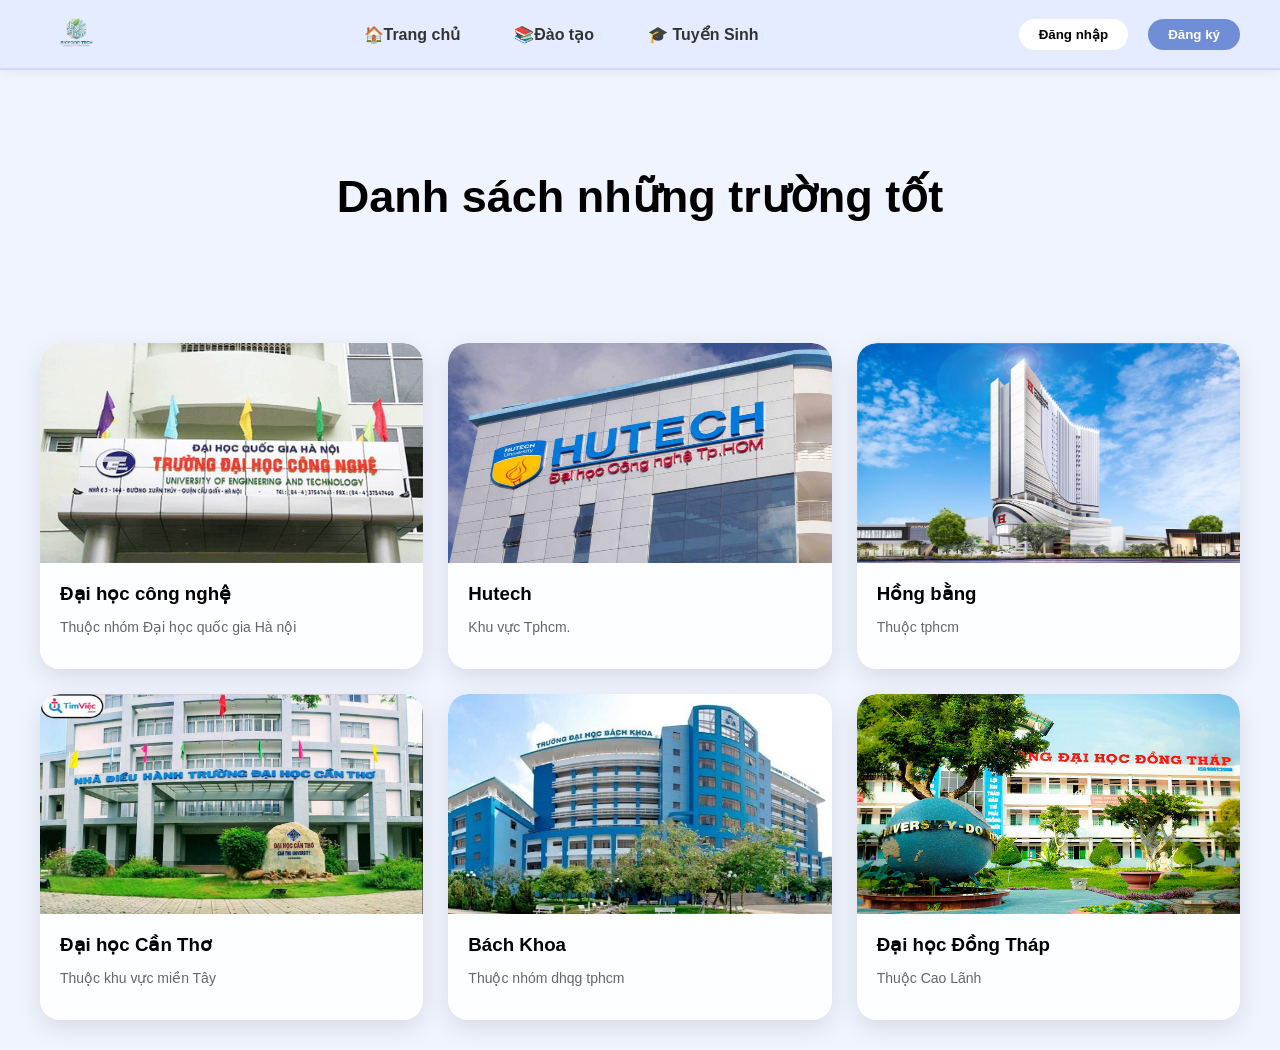
<file: nhom1muc2.html>
<!DOCTYPE html>
<html lang="vi">
<head>
<meta charset="UTF-8">
<meta name="viewport" content="width=device-width, initial-scale=1.0">
<title>Đào tạo</title>

<link rel="stylesheet" href="https://cdnjs.cloudflare.com/ajax/libs/font-awesome/6.0.0/css/all.min.css">

<style>

:root {
    --primary-bg: #f0f4ff;
    --card-bg: rgba(255,255,255,0.9);
        --accent-blue: #708ed6;
        --text-dark: #333;
    --shadow: 0 8px 25px rgba(0,0,0,0.1);
}

body{
font-family:'Segoe UI',sans-serif;
background:var(--primary-bg);
margin:0;
}

/* HEADER giống hệt */
header{
display:flex;
align-items:center;
justify-content:space-between;

padding:15px 40px;
height:70px;

position:fixed;
top:0;
left:0;
right:0;

background:#e6ecff; /* màu menu khác nền */

border-bottom:2px solid #cfd8ff; /* đường viền */

box-shadow:0 2px 10px rgba(0,0,0,0.05);

z-index:1000;

box-sizing:border-box;
}
nav a{
text-decoration:none;
color:var(--text-dark);
margin:0 15px;
font-weight:500;
padding:6px 12px;
border-radius:8px;
transition:0.25s;
}

.menu a:hover{
background:#ffd86b;
color:#000;
box-shadow:0 2px 6px rgba(0,0,0,0.1);
}
.auth-buttons button{
padding:8px 20px;
border-radius:20px;
border:none;
cursor:pointer;
margin-left:10px;
font-weight:bold;
}

.btn-login{
background:white;
border:1px solid #ddd;
}

.btn-signup{
background:var(--accent-blue);
color:white;
}

/* banner tiêu đề */

.page-title{
text-align:center;
padding:60px 20px;
}

.page-title h1{
font-size:45px;
}

/* GRID tác phẩm */

.tacpham-container{
max-width:1200px;
margin:auto;
padding:30px;
display:grid;
grid-template-columns:repeat(3,1fr);
gap:25px;
}

.tacpham-card{
background:var(--card-bg);
border-radius:20px;
overflow:hidden;
box-shadow:var(--shadow);
transition:0.3s;
cursor:pointer;
}

.tacpham-card:hover{
transform:translateY(-8px);
}

.tacpham-img{
width:100%;
height:220px;     /* chiều cao khung ảnh */
 /* tự cắt ảnh để vừa khung */
border-top-left-radius:20px;
border-top-right-radius:20px;
display:block;
}

.tacpham-content{
padding:20px;
}

.tacpham-content h3{
margin:0;
}

.tacpham-content p{
font-size:14px;
color:#666;
}

/* popup chi tiết */

.popup{
position:fixed;
top:0;
left:0;
width:100%;
height:100%;

background:rgba(0,0,0,0.6);

display:none;
justify-content:center;
align-items:center;

z-index:1500;   /* cao hơn header */
}
.popup-box{
background:white;
padding:40px;
border-radius:20px;
width:800px;
text-align:center;
  max-height: 80vh;   /* chiều cao tối đa */
    overflow-y: auto;   /* cho phép kéo xuống */
}

.close{
position:absolute;
top:20px;
right:25px;
font-size:28px;
cursor:pointer;

color:#333;

z-index:2000;   /* QUAN TRỌNG */
}
.tacgia{
    margin-top:5px;
    margin-bottom:10px;
    font-size:14px;
}

.tacgia b{
    color:#000;
    margin-right:8px;
}
.logo img{
    height:40px;
    width:auto;
}

.menu a{
text-decoration:none;
color:#333;
margin:0 15px;
font-weight:600;
padding:6px 12px;
border-radius:8px;
transition:0.25s;
}

.menu a:hover{
background:#ffd86b;
}
body{
font-family:'Segoe UI',sans-serif;
background:var(--primary-bg);
margin:0;
padding-top:80px;
}
.menu{
display:flex;
align-items:center;
}
.auth-buttons{
display:flex;
align-items:center;
gap:10px;
}
body{
font-family:'Segoe UI',sans-serif;
background:var(--primary-bg);
margin:0;
padding-top:80px;
}
.popup-content{
background:white;
padding:30px;
width:350px;
border-radius:15px;
text-align:center;
position:relative;
}

.popup-content input{
width:100%;
padding:10px;
margin:10px 0;
border:1px solid #ccc;
border-radius:8px;
}

.submit-btn{
width:100%;
padding:10px;
background:#4CAF50;
color:white;
border:none;
border-radius:8px;
cursor:pointer;
font-weight:bold;
}

.submit-btn:hover{
background:#45a049;
}
/* ===== MOBILE ===== */
@media (max-width: 768px){

header{
flex-direction:column;
gap:10px;
padding:15px;
}

nav{
display:flex;
flex-wrap:wrap;
justify-content:center;
}

.banner{
width:95%;
margin-top:120px;
}

/* Sidebar biến mất trên điện thoại */
.sidebar{
display:none;
}

/* bỏ margin lớn */
body{
margin-left:0;
}

.container{
margin-left:0;
}

/* grid tự xuống hàng */
.grid-layout{
grid-template-columns:1fr;
}

/* chữ hero nhỏ lại */
.hero-content h1{
font-size:30px;
}

.hero-content p{
font-size:15px;
}

/* ảnh sách nhỏ lại */
.book{
width:70px;
}

}
</style>
</head>

<body>

<header>

     <div class="logo">
    <img src="logosinh.png" alt="Logo Website">  
</div>


<nav class="menu">
    <a href="index.html">🏠Trang chủ</a>
    <a href="nhom1muc2.html">📚Đào tạo</a>
     <a href="tuyensinh.html">🎓 Tuyển Sinh</a>
</nav>
<div class="auth-buttons">
<button class="btn-login" onclick="openLogin()">Đăng nhập</button>
<button class="btn-signup" onclick="openRegister()">Đăng ký</button>
</div>

</header>

<div class="page-title">
<h1>Danh sách những trường tốt</h1>
</div>

<div class="tacpham-container">

<!-- TÁC PHẨM 1 -->
<div class="tacpham-card" onclick="openPopup('Đại học công nghệ')">
<img src="dhcn.gif" class="tacpham-img">
<div class="tacpham-content">
<h3>Đại học công nghệ</h3>
<p>Thuộc nhóm Đại học quốc gia Hà nội</p>
</div>
</div>

<!-- TÁC PHẨM 2 -->
<div class="tacpham-card" onclick="openPopup('Hutech')">
<img src="hutech.jpg" class="tacpham-img">
<div class="tacpham-content">
<h3>Hutech</h3>
<p>Khu vực Tphcm.</p>
</div>
</div>

<!-- TÁC PHẨM 3 -->
<div class="tacpham-card" onclick="openPopup('Hồng Bằng')">
<img src="hongbang.jpg" class="tacpham-img">
<div class="tacpham-content">
<h3>Hồng bằng</h3>
<p>Thuộc tphcm</p>
</div>
</div>

<!-- TÁC PHẨM 4 -->
<div class="tacpham-card" onclick="openPopup('Đại học Cần Thơ')">
<img src="dhct.jpg" class="tacpham-img">
<div class="tacpham-content">
<h3>Đại học Cần Thơ</h3>
<p>Thuộc khu vực miền Tây</p>
</div>
</div>

<div class="tacpham-card" onclick="openPopup('Bách Khoa')">
<img src="bku.jpg" class="tacpham-img">
<div class="tacpham-content">
<h3>Bách Khoa</h3>
<p>Thuộc nhóm dhqg tphcm</p>
</div>
</div>

<div class="tacpham-card" onclick="openPopup('Đại học Đồng Tháp')">
<img src="SPD.jpg" class="tacpham-img">
<div class="tacpham-content">
<h3>Đại học Đồng Tháp</h3>
<p>Thuộc Cao Lãnh</p>
</div>
</div>


</div>


<!-- POPUP -->

<div class="popup" id="popup">

<div class="close" onclick="closePopup()">✖</div>
<div class="popup-box">

<h2 id="popup-title"></h2>

<p id="popup-content"></p>

</div>

</div>

<script>

function openPopup(title){

let content="";

if(title=="Đại học công nghệ"){
content= ` Công nghệ thực phẩm, công nghệ sinh `    ;
}

if(title=="Hutech"){
content=`Công nghệ thủy sản chương trình Hàn Quốc`;
}
if(title=="Hồng Bằng"){
content=`Công nghệ sinh`;
}
if(title=="Đại học Cần Thơ"){
content=`Công nghệ thực phẩm.`;
}
if(title=="Bách Khoa"){
content=`Công nghệ sinh.`;
}
if(title=="Đại học Đồng Tháp"){
content=`Công nghệ thực phẩm`;
}



document.getElementById("popup").style.display="flex";
document.getElementById("popup-title").innerText=title;
document.getElementById("popup-content").innerHTML = content;
}
function closePopup(){
document.getElementById("popup").style.display="none";
}

</script>
<!-- FORM ĐĂNG NHẬP -->
<div id="loginForm" class="popup">
<div class="popup-content">

<span class="close" onclick="closeForm('loginForm')">&times;</span>

<h2>Đăng nhập</h2>

<input type="text" id="loginUser" placeholder="Tên đăng nhập">
<input type="password" id="loginPass" placeholder="Mật khẩu">

<button class="submit-btn" onclick="login()">Đăng nhập</button>

<p>Chưa có tài khoản?
<a href="#" onclick="switchToRegister()">Đăng ký</a>
</p>

</div>
</div>

<!-- FORM ĐĂNG KÝ -->

<div id="registerForm" class="popup">
<div class="popup-content">

<span class="close" onclick="closeForm('registerForm')">&times;</span>

<h2>Đăng ký</h2>

<input type="text" id="regUser" placeholder="Tên đăng nhập">
<input type="email" id="regEmail" placeholder="Email">
<input type="password" id="regPass" placeholder="Mật khẩu">

<button class="submit-btn" onclick="register()">Đăng ký</button>

<p>Đã có tài khoản?
<a href="#" onclick="switchToLogin()">Đăng nhập</a>
</p>

</div>
</div>
<script>

function openLogin(){
document.getElementById("loginForm").style.display="flex";
}

function openRegister(){
document.getElementById("registerForm").style.display="flex";
}

function closeForm(id){
document.getElementById(id).style.display="none";
}

function switchToRegister(){
closeForm("loginForm");
openRegister();
}

function switchToLogin(){
closeForm("registerForm");
openLogin();
}

function register(){

let username=document.getElementById("regUser").value;
let password=document.getElementById("regPass").value;

localStorage.setItem("username",username);
localStorage.setItem("password",password);

alert("Đăng ký thành công");

closeForm("registerForm");

}

function login(){

let username=document.getElementById("loginUser").value;
let password=document.getElementById("loginPass").value;

let savedUser=localStorage.getItem("username");
let savedPass=localStorage.getItem("password");

if(username===savedUser && password===savedPass){

alert("Đăng nhập thành công");

localStorage.setItem("loggedUser",username);

closeForm("loginForm");

}
else{

alert("Sai tài khoản hoặc mật khẩu");

}

}

</script>
</body>

</html>
</file>
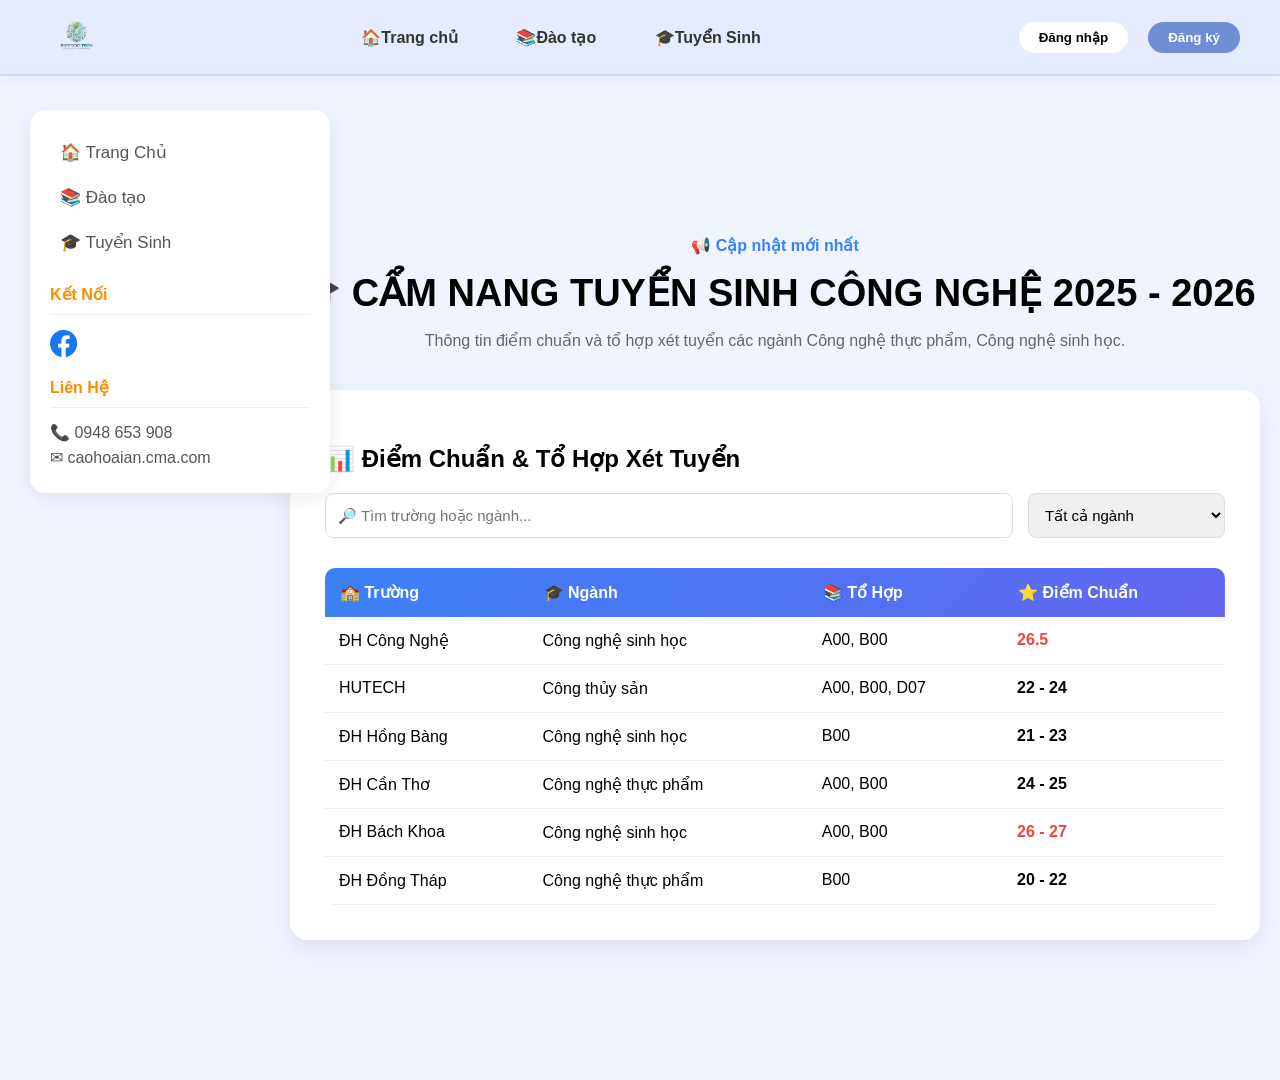
<file: tuyensinh.html>
<!DOCTYPE html>
<html lang="vi">
<head>
<meta charset="UTF-8">
<meta name="viewport" content="width=device-width, initial-scale=1.0">
<title>Tuyển Sinh</title>

<link rel="stylesheet" href="https://cdnjs.cloudflare.com/ajax/libs/font-awesome/6.0.0/css/all.min.css">
<link rel="stylesheet" href="hoaian.css">

</head>

<body>

<header>
<div class="logo">
<img src="logosinh.png">
</div>

<nav>
<a href="index.html">🏠Trang chủ</a>
<a href="nhom1muc2.html">📚Đào tạo</a>
<a href="tuyensinh.html">🎓Tuyển Sinh</a>
</nav>

<div class="auth-buttons">
<button class="btn-login" onclick="openLogin()">Đăng nhập</button>
<button class="btn-signup" onclick="openRegister()">Đăng ký</button>
</div>
</header>

<section class="tuyensinh-section">

<div class="ts-title">

<p class="update">📢 Cập nhật mới nhất</p>

<h1>🎓 CẨM NANG TUYỂN SINH CÔNG NGHỆ 2025 - 2026</h1>

<p class="ts-sub">
Thông tin điểm chuẩn và tổ hợp xét tuyển các ngành
Công nghệ thực phẩm, Công nghệ sinh học.
</p>

</div>


<div class="ts-card">

<h2>📊 Điểm Chuẩn & Tổ Hợp Xét Tuyển</h2>

<div class="filter-box">

<input type="text" id="searchInput" placeholder="🔎 Tìm trường hoặc ngành...">

<select id="majorFilter">

<option value="">Tất cả ngành</option>
<option value="Công nghệ sinh học">Công nghệ sinh học</option>
<option value="Công nghệ thực phẩm">Công nghệ thực phẩm</option>
<option value="Công nghệ thực phẩm">Công nghệ thủy sản	</option>
</select>

</div>


<table class="ts-table" id="tsTable">

<thead>

<tr>

<th>🏫 Trường</th>
<th>🎓 Ngành</th>
<th>📚 Tổ Hợp</th>
<th>⭐ Điểm Chuẩn</th>

</tr>

</thead>

<tbody>

<tr>
<td>ĐH Công Nghệ</td>
<td>Công nghệ sinh học</td>
<td>A00, B00</td>
<td class="score high">26.5</td>
</tr>

<tr>
<td>HUTECH</td>
<td>Công thủy sản</td>
<td>A00, B00, D07</td>
<td class="score">22 - 24</td>
</tr>

<tr>
<td>ĐH Hồng Bàng</td>
<td>Công nghệ sinh học</td>
<td>B00</td>
<td class="score">21 - 23</td>
</tr>

<tr>
<td>ĐH Cần Thơ</td>
<td>Công nghệ thực phẩm</td>
<td>A00, B00</td>
<td class="score">24 - 25</td>
</tr>

<tr>
<td>ĐH Bách Khoa</td>
<td>Công nghệ sinh học</td>
<td>A00, B00</td>
<td class="score high">26 - 27</td>
</tr>

<tr>
<td>ĐH Đồng Tháp</td>
<td>Công nghệ thực phẩm</td>
<td>B00</td>
<td class="score">20 - 22</td>
</tr>

</tbody>

</table>

</div>

</section>



<!-- FORM ĐĂNG NHẬP -->
<div id="loginForm" class="popup">
<div class="popup-content">
<span class="close" onclick="closeForm('loginForm')">&times;</span>

<h2>Đăng nhập</h2>

<input type="text" id="loginUser" placeholder="Tên đăng nhập">
<input type="password" id="loginPass" placeholder="Mật khẩu">

<button class="submit-btn" onclick="login()">Đăng nhập</button>

<p>Chưa có tài khoản?
<a href="#" onclick="switchToRegister()">Đăng ký</a>
</p>
</div>
</div>

<!-- FORM ĐĂNG KÝ -->
<div id="registerForm" class="popup">
<div class="popup-content">
<span class="close" onclick="closeForm('registerForm')">&times;</span>

<h2>Đăng ký</h2>

<input type="text" id="regUser" placeholder="Tên đăng nhập">
<input type="email" id="regEmail" placeholder="Email">
<input type="password" id="regPass" placeholder="Mật khẩu">

<button class="submit-btn" onclick="register()">Đăng ký</button>

<p>Đã có tài khoản?
<a href="#" onclick="switchToLogin()">Đăng nhập</a>
</p>

</div>
</div>

<script>

function openLogin(){
document.getElementById("loginForm").style.display="flex";
}

function openRegister(){
document.getElementById("registerForm").style.display="flex";
}

function closeForm(id){
document.getElementById(id).style.display="none";
}

function switchToRegister(){
closeForm("loginForm");
openRegister();
}

function switchToLogin(){
closeForm("registerForm");
openLogin();
}

</script>
<script>

const searchInput = document.getElementById("searchInput");
const majorFilter = document.getElementById("majorFilter");
const rows = document.querySelectorAll("#tsTable tbody tr");

function filterTable(){

const search = searchInput.value.toLowerCase();
const major = majorFilter.value;

rows.forEach(row=>{

const school = row.children[0].textContent.toLowerCase();
const majorText = row.children[1].textContent;

const matchSearch = school.includes(search) || majorText.toLowerCase().includes(search);
const matchMajor = major === "" || majorText === major;

if(matchSearch && matchMajor){
row.style.display="";
}else{
row.style.display="none";
}

});

}

searchInput.addEventListener("keyup",filterTable);
majorFilter.addEventListener("change",filterTable);

</script>
<div class="sidebar">

    <ul class="menu">

    <li>
    <a href="index.html">🏠 Trang Chủ</a>
    </li>

    <li>
    <a href="nhom1muc2.html">📚 Đào tạo</a>
    </li>

<li>
<a href="tuyensinh.html">🎓 Tuyển Sinh</a>
</li>
    </ul>

    <div class="section-title">Kết Nối</div>
    <div class="divider"></div>

    <div class="social">

    <a href="https://www.facebook.com/an.hoai.632958" target="_blank">
    <i class="fab fa-facebook" style="color:#1877f2"></i>
    </a>

    </div>

    <div class="section-title">Liên Hệ</div>
    <div class="divider"></div>

    <div class="contact">
    <p>📞 0948 653 908 </p>
    <p>✉ caohoaian.cma.com</p>
    </div>

    </div>

</body>

</html>
</file>
<file: hoaian.css>
:root {
            --primary-bg: #f0f4ff;
            --card-bg: rgba(255, 255, 255, 0.8);
            --accent-blue: #708ed6;
            --text-dark: #333;
            --shadow: 0 8px 32px rgba(0, 0, 0, 0.1);
        }

        body {
            font-family: 'Segoe UI', sans-serif;
            background-color: var(--primary-bg);
            margin: 0;
            padding: 0;
        }

        /* ===== HEADER ===== */
    header{
    display:flex;
    justify-content:space-between;
    align-items:center;

    padding:15px 40px;

    position:fixed;
    top:0;
    left:0;
    right:0;

    background:#e6ecff; /* màu menu mới */

    border-bottom:2px solid #cfd8ff; /* đường viền */

    box-shadow:0 2px 10px rgba(0,0,0,0.05);

    z-index:1000;
    box-sizing:border-box;
    }
    nav a{
    text-decoration:none;
    color:#333;
    margin:0 15px;
    font-weight:600;
    padding:6px 12px;
    border-radius:8px;
    transition:0.25s;
    }

    /* Hover menu trên */
    nav a:hover{
    background:#ffd86b;
    color:#000;
    box-shadow:0 2px 6px rgba(0,0,0,0.1);
    }
        .auth-buttons button {
            padding: 8px 20px;
            border-radius: 20px;
            border: none;
            cursor: pointer;
            margin-left: 10px;
            font-weight: bold;
        }

        .btn-login { background: white; border: 1px solid #ddd; }
        .btn-signup { background: var(--accent-blue); color: white; }

        /* ===== SLIDER ===== */
        .banner {
            position: relative;
            width: 90%;
            margin: 30px auto;
            overflow: hidden;
            border-radius: 20px;
            
        }

        .slides {
            display: flex;
            transition: transform 0.6s ease;
        }

        .slide {
            min-width: 100%;
        }

        .slide-img {
            width: 100%;
            height: auto;   /* QUAN TRỌNG */
            display: block;
        }

            

        /* ===== ARROWS ĐẸP HƠN ===== */
        .prev, .next {
            position: absolute;
            top: 50%;
            transform: translateY(-50%);
            width: 55px;
            height: 55px;
            border-radius: 50%;
            border: none;
            background: rgba(255,255,255,0.9);
            color: #ff7a00;
            font-size: 22px;
            cursor: pointer;
            display: flex;
            align-items: center;
            justify-content: center;
            transition: 0.3s;
            box-shadow: 0 5px 20px rgba(0,0,0,0.2);
        }

        .prev:hover, .next:hover {
            background: #ff7a00;
            color: white;
            transform: translateY(-50%) scale(1.1);
        }

        .prev { left: 25px; }
        .next { right: 25px; }
        /* ===== CONTENT GRID ===== */
        .container {
            max-width: 1200px;
            margin: 40px auto;
            padding: 0 20px;
        }

        .grid-layout {
            display: grid;
            grid-template-columns: 1.5fr 1fr 1fr;
            gap: 20px;
        }

        .card {
            background: var(--card-bg);
            border-radius: 20px;
            padding: 20px;
            box-shadow: var(--shadow);
        }

        .member-item {
            background: #eef2ff;
            padding: 10px;
            border-radius: 12px;
            margin-bottom: 8px;
            display: flex;
            align-items: center;
            text-decoration: none;
            color: inherit;
            transition: 0.3s;
        }

        .member-item:hover { background: #dce4ff; }

        .info-card {
            display: flex;
            gap: 10px;
            padding: 10px;
            background: white;
            border-radius: 12px;
            margin-bottom: 10px;
        }
        /* ===== SECTION VĂN HỌC DÂN GIAN ===== */

        .folk-section{
            width:100%;
            min-height:80vh;
            display:flex;
            flex-direction:column;
            justify-content:center;
            align-items:center;
            text-align:center;
            padding:80px 20px;
        }

        .folk-section h1{
            font-size:45px;
            margin-bottom:20px;
        }

        .folk-section p{
            max-width:700px;
            font-size:18px;
            line-height:1.7;
        }

        .folk-img img{
            width:320px;
            margin-top:30px;
        }

        /* HIỆU ỨNG XUẤT HIỆN */
        .reveal{
            opacity:0;
            transform: translateY(80px);
            transition: all 1s ease;
        }

        .reveal.active{
            opacity:1;
            transform: translateY(0);
        }
        /* HERO */

        .hero{
            position:relative;
            height:500px;
            display:flex;
            justify-content:center;
            align-items:center;
            text-align:center;
            overflow:hidden;
        }

        /* nền hồng */

        .hero-bg{
            position:absolute;
            width:85%;
            height:420px;
            background:linear-gradient(180deg,#f6b8b8,#f3a7a7);
            border-radius:60px 60px 200px 200px;
            top:40px;
            z-index:-1;
            box-shadow:0 20px 60px rgba(0,0,0,0.08);
        }

        /* chữ */

        .hero-content h1{
            font-size:55px;
            margin-bottom:20px;
        }

        .hero-content p{
            font-size:18px;
            color:#444;
        }

        /* nút */

        .btn-main{
            margin-top:20px;
            padding:12px 30px;
            border:none;
            border-radius:30px;
            background:#f39c12;
            color:white;
            font-size:16px;
            cursor:pointer;
        }

        .btn-main:hover{
            transform:scale(1.05);  
        }
        .book{
        position:absolute;
        width:120px;
        animation:floatBook 5s ease-in-out infinite;
        }

        .book1{
        left:80px;
        top:140px;
        }

        .book2{
        right:100px;
        top:120px;
        }

        @keyframes floatBook{

        0%{
        transform:translateY(0px) rotate(-5deg);
        }

        50%{
        transform:translateY(-25px) rotate(5deg);
        }

        100%{
        transform:translateY(0px) rotate(-5deg);
        }

        }
        .popup{
            display:none;
            position:fixed;
            top:0;
            left:0;
            width:100%;
            height:100%;
            background:rgba(0,0,0,0.5);
            justify-content:center;
            align-items:center;
        }

        .popup-content{
            background:white;
            padding:30px;
            width:350px;
            border-radius:15px;
            text-align:center;
        }

        .popup-content input{
            width:100%;
            padding:10px;
            margin:10px 0;
            border:1px solid #ccc;
            border-radius:8px;
        }

        .submit-btn{
            width:100%;
            padding:10px;
            background:#4CAF50;
            color:white;
            border:none;
            border-radius:8px;
            cursor:pointer;
        }

        .close{
            float:right;
            font-size:22px;
            cursor:pointer;
        }
        .auth-buttons{
        display:flex;
        align-items:center;
        gap:10px;
    }
    /* ===== SIDEBAR ===== */

    .sidebar{
        width:260px;
        position:fixed;   /* QUAN TRỌNG */
        left:30px;
        top:110px;

        background:white;
        border-radius:15px;
        padding:20px;

        box-shadow:0 5px 20px rgba(0,0,0,0.08);
    }
    .menu{
        list-style:none;
        padding:0;
        margin:0;
    }

    .menu li{
        padding:12px 10px;
        font-size:17px;
        color:#555;
        display:flex;
        align-items:center;
        gap:10px;
        cursor:pointer;
        border-radius:8px;
        transition:0.25s;
    }

    .menu li:hover{
        background:#fff3cd;
        color:#ff8c00;
    }

    /* Tiêu đề */
    .section-title{
        margin-top:20px;
        color:#ff8c00;
        font-weight:bold;
    }

    /* đường gạch */
    .divider{
        height:1px;
        background:#eee;
        margin:10px 0 15px 0;
    }

    /* icon mạng */
    .social{
        display:flex;
        gap:15px;
        margin-bottom:10px;
    }

    .social i{
        font-size:28px;
        cursor:pointer;
    }

    /* liên hệ */
    .contact p{
        margin:6px 0;
        color:#555;
    }
    body{
        margin-left:270px;
        padding-top:80px; /* tạo khoảng trống cho header */
    }
    .container{
        margin-left:320px;
    }
    .menu a{
        text-decoration:none;
        color:inherit;
        width:100%;
    }
    .logo img{
        height:40px;
        width:auto;
    }
/* TUYỂN SINH */

.tuyensinh-section{
max-width:1100px;
margin:120px auto;
padding:20px;
}

.ts-title{
text-align:center;
margin-bottom:40px;
}

.ts-title h1{
font-size:38px;
margin:10px 0;
}

.ts-sub{
color:#666;
}

.ts-card{
background:#f9fafc;
padding:30px;
border-radius:20px;
box-shadow:0 5px 20px rgba(0,0,0,0.08);
}

.ts-card h2{
margin-bottom:20px;
}

/* TUYỂN SINH */

.tuyensinh-section{
max-width:1100px;
margin:120px auto;
padding:20px;
animation:fadeUp 1s ease;
}

.update{
color:#3b82f6;
font-weight:600;
}

.ts-title{
text-align:center;
margin-bottom:40px;
}

.ts-title h1{
font-size:38px;
margin:10px 0;
}

.ts-sub{
color:#666;
}

.ts-card{
background:white;
padding:35px;
border-radius:18px;
box-shadow:0 10px 30px rgba(0,0,0,0.08);
transition:0.3s;
}

.ts-card:hover{
transform:translateY(-5px);
}

/* FILTER */

.filter-box{
display:flex;
gap:15px;
margin:20px 0 30px;
}

.filter-box input,
.filter-box select{

padding:12px;
border-radius:8px;
border:1px solid #ddd;
font-size:15px;
}

.filter-box input{
flex:1;
}

/* TABLE */

.ts-table{
width:100%;
border-collapse:collapse;
font-size:16px;
overflow:hidden;
border-radius:10px;
}

.ts-table thead{
background:linear-gradient(135deg,#3b82f6,#6366f1);
color:white;
}

.ts-table th{
padding:15px;
text-align:left;
}

.ts-table td{
padding:14px;
border-bottom:1px solid #eee;
}

.ts-table tbody tr{
transition:0.3s;
}

.ts-table tbody tr:hover{
background:#f3f6ff;
transform:scale(1.01);
}

/* điểm cao */

.score{
font-weight:600;
}

.score.high{
color:#ef4444;
}

/* animation */

@keyframes fadeUp{

from{
opacity:0;
transform:translateY(30px);
}

to{
opacity:1;
transform:translateY(0);
}

}
/* ===== MOBILE ===== */
@media (max-width: 768px){

header{
flex-direction:column;
gap:10px;
padding:15px;
}

nav{
display:flex;
flex-wrap:wrap;
justify-content:center;
}

.banner{
width:95%;
margin-top:120px;
}

/* Sidebar biến mất trên điện thoại */
.sidebar{
display:none;
}

/* bỏ margin lớn */
body{
margin-left:0;
}

.container{
margin-left:0;
}

/* grid tự xuống hàng */
.grid-layout{
grid-template-columns:1fr;
}

/* chữ hero nhỏ lại */
.hero-content h1{
font-size:30px;
}

.hero-content p{
font-size:15px;
}

/* ảnh sách nhỏ lại */
.book{
width:70px;
}

}
</file>
